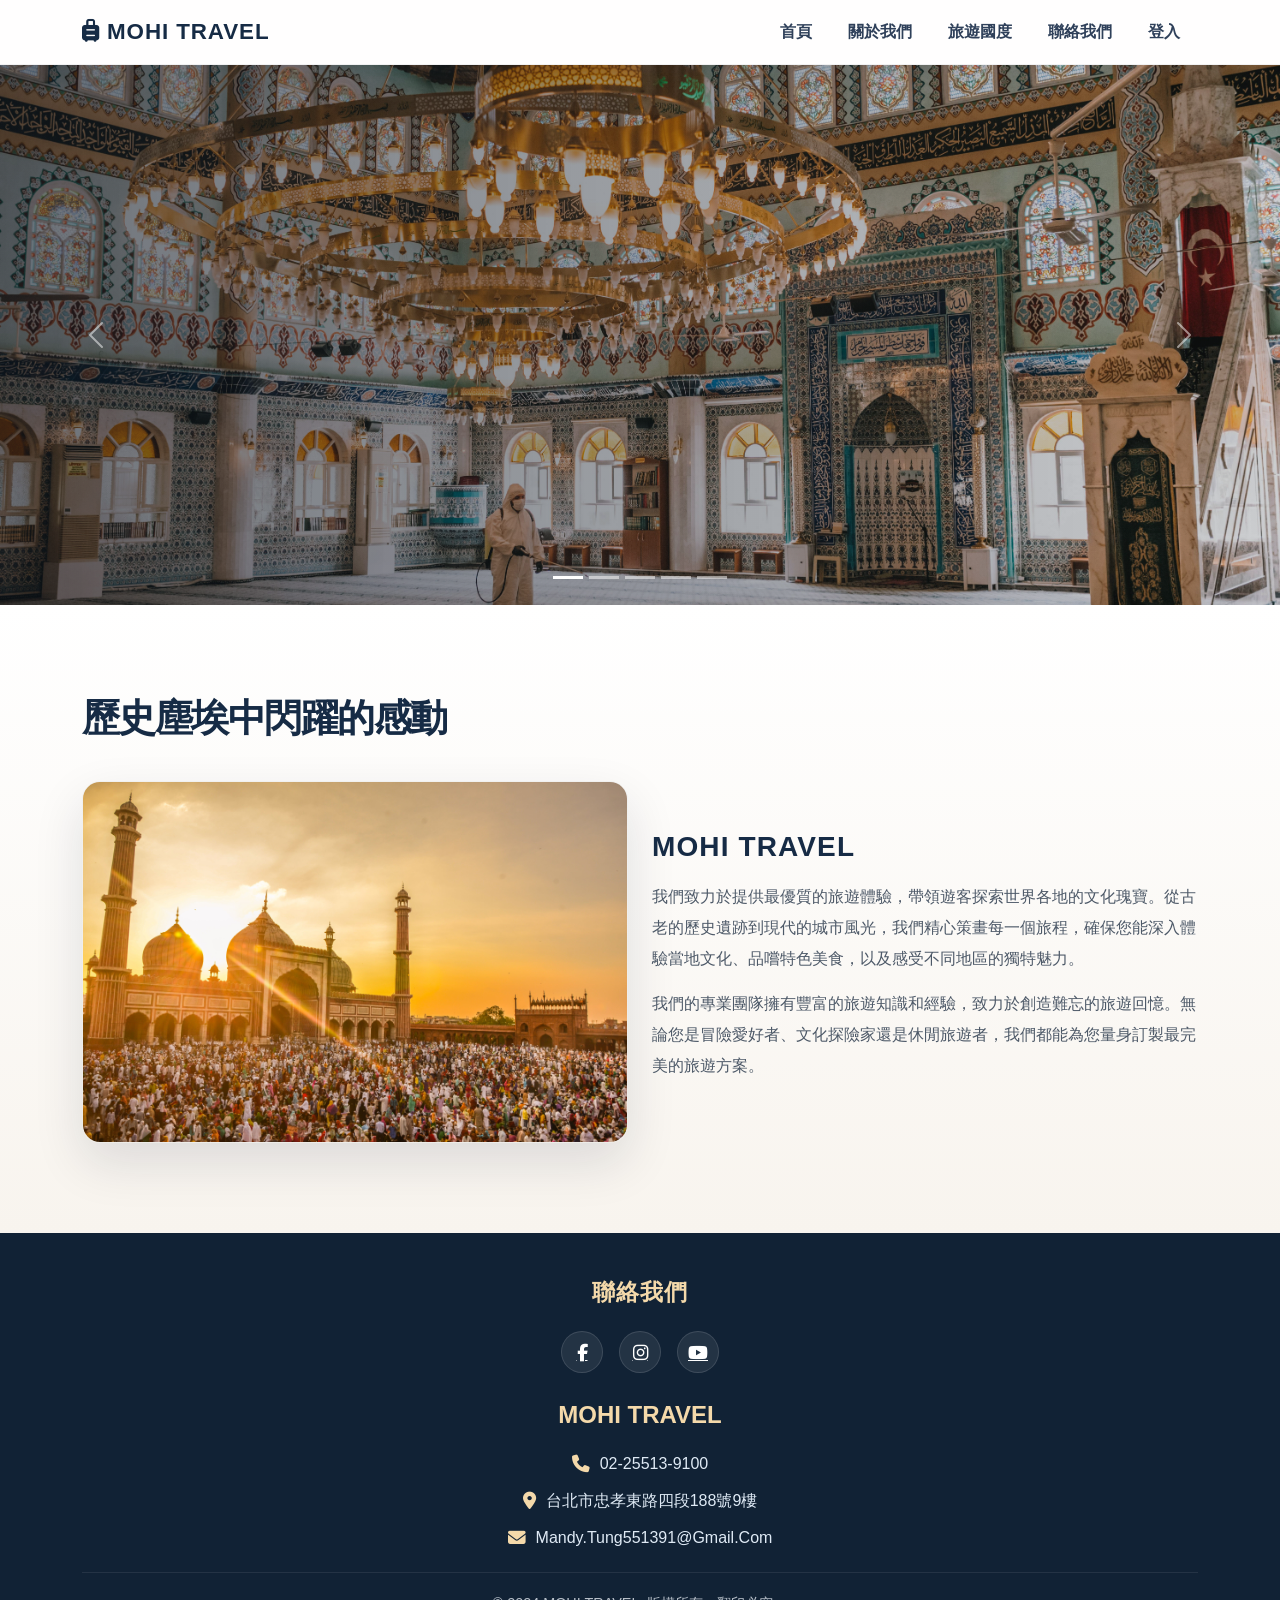
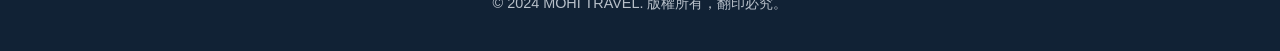
<file: about.html>
<!DOCTYPE html>
<html lang="zh-TW">
<head>
    <meta charset="UTF-8">
    <meta name="viewport" content="width=device-width, initial-scale=1.0">
    <title>MOHI TRAVEL - 旅遊世界</title>
    <!-- Bootstrap CSS -->
    <link href="css/bootstrap.min.css" rel="stylesheet">
    <!-- Icons CSS -->
    <link rel="stylesheet" href="css/icons.css">
    <!-- Custom Styles -->
    <link rel="stylesheet" href="css/style.css">
    <!-- Google tag (gtag.js) -->
    <script async src="https://www.googletagmanager.com/gtag/js?id=G-MBJXNG1E0V"></script>
    <script async src="https://www.googletagmanager.com/gtag/js?id=AW-18338762550"></script>
    <script>
        window.dataLayer = window.dataLayer || [];
        function gtag(){dataLayer.push(arguments);}
        gtag('js', new Date());
        gtag('config', 'G-MBJXNG1E0V');
        gtag('config', 'AW-18338762550');
    </script>
    
    </script>
</head>
<body>
    <!-- Navigation Bar -->
    <nav class="navbar navbar-expand-lg navbar-light sticky-top">
        <div class="container">
            <a class="navbar-brand" href="index.html">
                <i class="fas fa-suitcase-rolling"></i> MOHI TRAVEL
            </a>
            <button class="navbar-toggler" type="button" data-bs-toggle="collapse" data-bs-target="#navbarNav">
                <span class="navbar-toggler-icon"></span>
            </button>
            <div class="collapse navbar-collapse" id="navbarNav">
                <ul class="navbar-nav ms-auto">
                    <li class="nav-item">
                        <a class="nav-link" href="#home">首頁</a>
                    </li>
                    <li class="nav-item">
                        <a class="nav-link" href="#about">關於我們</a>
                    </li>
                    <li class="nav-item">
                        <a class="nav-link" href="#products">旅遊國度</a>
                    </li>
                    <li class="nav-item">
                        <a class="nav-link" href="#contact">聯絡我們</a>
                    </li>
                    <li class="nav-item">
                        <a class="nav-link" href="#login">登入</a>
                    </li>
                </ul>
            </div>
        </div>
    </nav>

    <!-- Carousel Section -->
    <section id="home" class="carousel-section">
        <div id="carouselExampleIndicators" class="carousel slide" data-bs-ride="carousel">
            <div class="carousel-indicators">
                <button type="button" data-bs-target="#carouselExampleIndicators" data-bs-slide-to="0" class="active"></button>
                <button type="button" data-bs-target="#carouselExampleIndicators" data-bs-slide-to="1"></button>
                <button type="button" data-bs-target="#carouselExampleIndicators" data-bs-slide-to="2"></button>
                <button type="button" data-bs-target="#carouselExampleIndicators" data-bs-slide-to="3"></button>
                <button type="button" data-bs-target="#carouselExampleIndicators" data-bs-slide-to="4"></button>
            </div>
            <div class="carousel-inner">
                <div class="carousel-item active">
                    <img src="images/TURKEY.jpg" class="d-block w-100" alt="土耳其">
                </div>
                           </div>
            <button class="carousel-control-prev" type="button" data-bs-target="#carouselExampleIndicators" data-bs-slide="prev">
                <span class="carousel-control-prev-icon"></span>
            </button>
            <button class="carousel-control-next" type="button" data-bs-target="#carouselExampleIndicators" data-bs-slide="next">
                <span class="carousel-control-next-icon"></span>
            </button>
        </div>
    </section>

    <!-- About Section -->
    <section id="about" class="about-section">
        <div class="container">
            <h2 class="about-title">歷史塵埃中閃躍的感動</h2>
            <div class="row align-items-center">
                <div class="col-lg-6 mb-4 mb-lg-0">
                    <img src="images/pexels-rayn-l-1656184-3163677.jpg" alt="關於我們" class="img-fluid about-image">
                </div>
                <div class="col-lg-6">
                    <div class="about-text">
                        <h3>MOHI TRAVEL</h3>
                        <p>
                            我們致力於提供最優質的旅遊體驗，帶領遊客探索世界各地的文化瑰寶。從古老的歷史遺跡到現代的城市風光，我們精心策畫每一個旅程，確保您能深入體驗當地文化、品嚐特色美食，以及感受不同地區的獨特魅力。
                        </p>
                        <p>
                            我們的專業團隊擁有豐富的旅遊知識和經驗，致力於創造難忘的旅遊回憶。無論您是冒險愛好者、文化探險家還是休閒旅遊者，我們都能為您量身訂製最完美的旅遊方案。
                        </p>
                    </div>
                </div>
            </div>
        </div>
    </section>

    <!-- Footer -->
    <footer id="contact" class="footer">
        <div class="container">
            <h3 class="footer-title">聯絡我們</h3>
            
            <!-- Social Icons -->
            <div class="social-icons">
                <a href="https://facebook.com" target="_blank" title="Facebook">
                    <i class="fab fa-facebook-f"></i>
                </a>
                <a href="https://instagram.com" target="_blank" title="Instagram">
                    <i class="fab fa-instagram"></i>
                </a>
                <a href="https://youtube.com" target="_blank" title="YouTube">
                    <i class="fab fa-youtube"></i>
                </a>
            </div>

            <!-- Contact Information -->
            <div class="contact-info">
                <h4 style="color: #2c5aa0; font-weight: bold; margin-bottom: 20px;">MOHI TRAVEL</h4>
                
                <div class="contact-item">
                    <i class="fas fa-phone"></i>
                    <span>02-25513-9100</span>
                </div>
                
                <div class="contact-item">
                    <i class="fas fa-map-marker-alt"></i>
                    <span>台北市忠孝東路四段188號9樓</span>
                </div>
                
                <div class="contact-item">
                    <i class="fas fa-envelope"></i>
                    <span>Mandy.Tung551391@Gmail.Com</span>
                </div>
            </div>

            <!-- Copyright -->
            <div class="copyright">
                <p>&copy; 2024 MOHI TRAVEL. 版權所有，翻印必究。</p>
            </div>
        </div>
    </footer>

    <!-- Bootstrap JS -->
    <script src="js/bootstrap.bundle.min.js"></script>
</body>
</html>
</file>
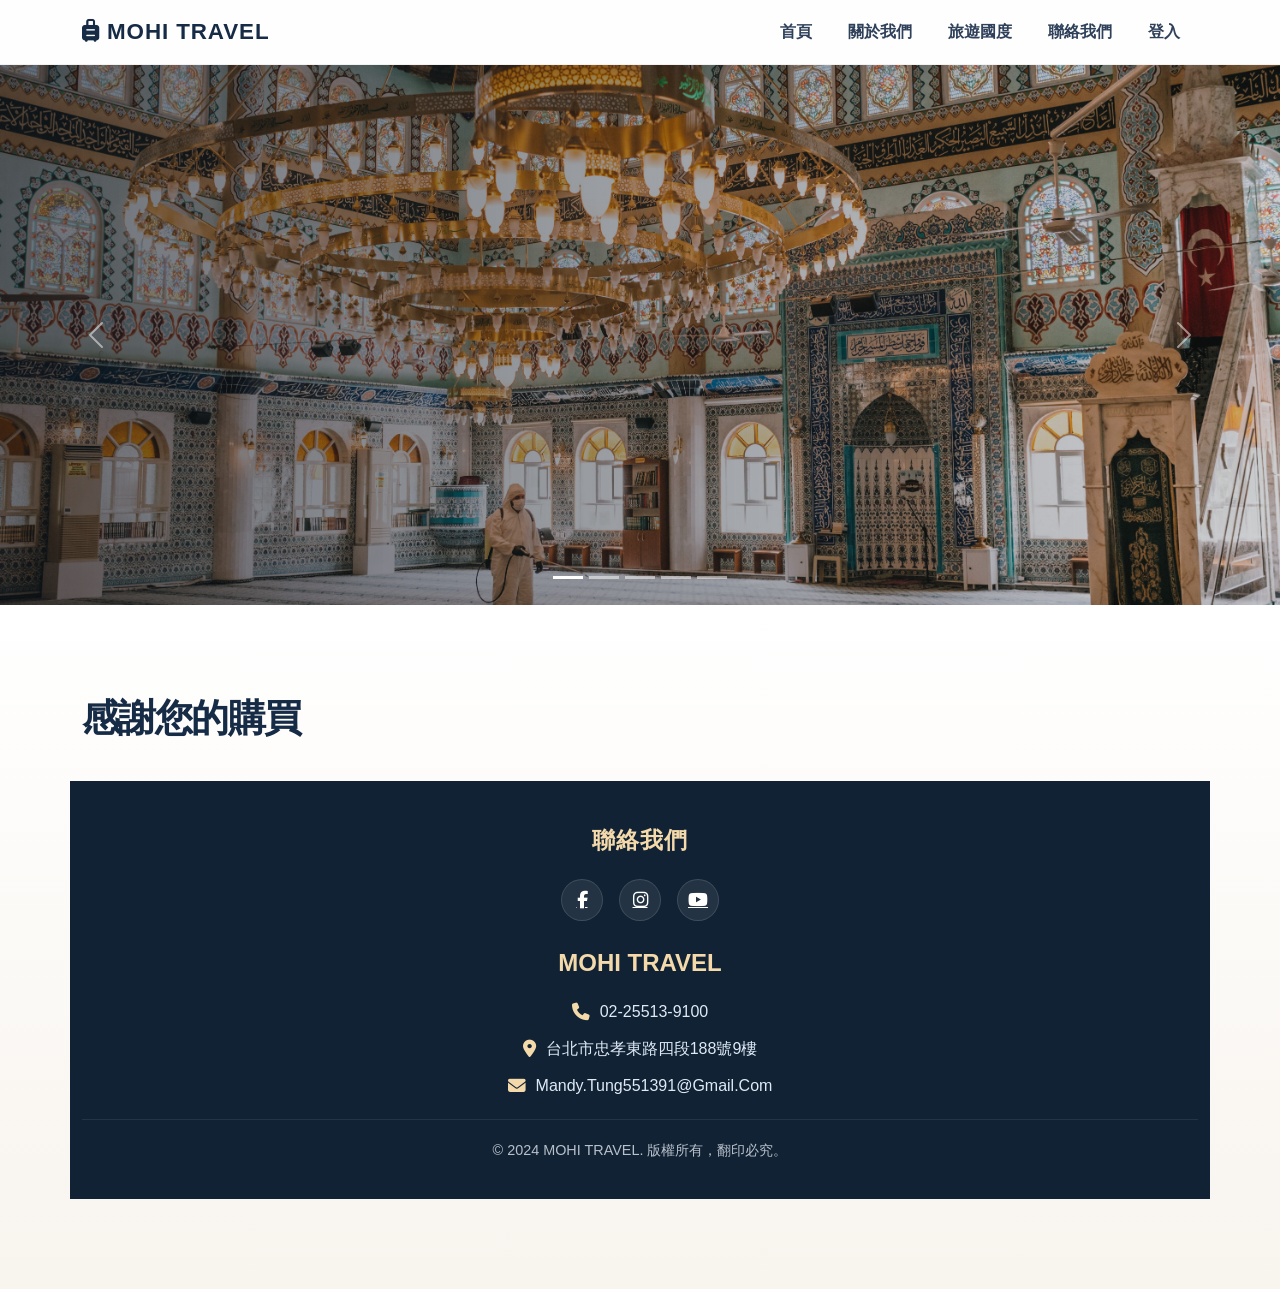
<file: goal.html>
<!DOCTYPE html>
<html lang="zh-TW">
<head>
    <meta charset="UTF-8">
    <meta name="viewport" content="width=device-width, initial-scale=1.0">
    <title>MOHI TRAVEL - 旅遊世界</title>
    <!-- Bootstrap CSS -->
    <link href="css/bootstrap.min.css" rel="stylesheet">
    <!-- Icons CSS -->
    <link rel="stylesheet" href="css/icons.css">
    <!-- Custom Styles -->
    <link rel="stylesheet" href="css/style.css">
    <!-- Google tag (gtag.js) -->
    <script async src="https://www.googletagmanager.com/gtag/js?id=G-MBJXNG1E0V"></script>
    <script async src="https://www.googletagmanager.com/gtag/js?id=AW-18338762550"></script>
    <script>
        window.dataLayer = window.dataLayer || [];
        function gtag(){dataLayer.push(arguments);}
        gtag('js', new Date());
        gtag('config', 'G-MBJXNG1E0V');
        gtag('config', 'AW-18338762550');
    </script>
    <!-- Event snippet for 完成購買(goal.html) conversion page -->
    <script>
      gtag('event', 'conversion', {
          'send_to': 'AW-18338762550/ZsiRCMu7kdccELaezahE',
          'value': 1.0,
          'currency': 'TWD',
          'transaction_id': ''
          // 'new_customer': true /* calculate dynamically, populate with true/false */,
      });
    </script>
</head>
<body>
    <!-- Navigation Bar -->
    <nav class="navbar navbar-expand-lg navbar-light sticky-top">
        <div class="container">
            <a class="navbar-brand" href="index.html">
                <i class="fas fa-suitcase-rolling"></i> MOHI TRAVEL
            </a>
            <button class="navbar-toggler" type="button" data-bs-toggle="collapse" data-bs-target="#navbarNav">
                <span class="navbar-toggler-icon"></span>
            </button>
            <div class="collapse navbar-collapse" id="navbarNav">
                <ul class="navbar-nav ms-auto">
                    <li class="nav-item">
                        <a class="nav-link" href="#home">首頁</a>
                    </li>
                    <li class="nav-item">
                        <a class="nav-link" href="about.html">關於我們</a>
                    </li>
                    <li class="nav-item">
                        <a class="nav-link" href="#products">旅遊國度</a>
                    </li>
                    <li class="nav-item">
                        <a class="nav-link" href="#contact">聯絡我們</a>
                    </li>
                    <li class="nav-item">
                        <a class="nav-link" href="#login">登入</a>
                    </li>
                </ul>
            </div>
        </div>
    </nav>

    <!-- Carousel Section -->
    <section id="home" class="carousel-section">
        <div id="carouselExampleIndicators" class="carousel slide" data-bs-ride="carousel">
            <div class="carousel-indicators">
                <button type="button" data-bs-target="#carouselExampleIndicators" data-bs-slide-to="0" class="active"></button>
                <button type="button" data-bs-target="#carouselExampleIndicators" data-bs-slide-to="1"></button>
                <button type="button" data-bs-target="#carouselExampleIndicators" data-bs-slide-to="2"></button>
                <button type="button" data-bs-target="#carouselExampleIndicators" data-bs-slide-to="3"></button>
                <button type="button" data-bs-target="#carouselExampleIndicators" data-bs-slide-to="4"></button>
            </div>
            <div class="carousel-inner">
                <div class="carousel-item active">
                    <img src="images/TURKEY.jpg" class="d-block w-100" alt="土耳其">
                </div>
                           </div>
            <button class="carousel-control-prev" type="button" data-bs-target="#carouselExampleIndicators" data-bs-slide="prev">
                <span class="carousel-control-prev-icon"></span>
            </button>
            <button class="carousel-control-next" type="button" data-bs-target="#carouselExampleIndicators" data-bs-slide="next">
                <span class="carousel-control-next-icon"></span>
            </button>
        </div>
    </section>

    <!-- About Section -->
    <section id="about" class="about-section">
        <div class="container">
            <h2 class="about-title">感謝您的購買</h2>
            <div class="row align-items-center">
               

    <!-- Footer -->
    <footer id="contact" class="footer">
        <div class="container">
            <h3 class="footer-title">聯絡我們</h3>
            
            <!-- Social Icons -->
            <div class="social-icons">
                <a href="https://facebook.com" target="_blank" title="Facebook">
                    <i class="fab fa-facebook-f"></i>
                </a>
                <a href="https://instagram.com" target="_blank" title="Instagram">
                    <i class="fab fa-instagram"></i>
                </a>
                <a href="https://youtube.com" target="_blank" title="YouTube">
                    <i class="fab fa-youtube"></i>
                </a>
            </div>

            <!-- Contact Information -->
            <div class="contact-info">
                <h4 style="color: #2c5aa0; font-weight: bold; margin-bottom: 20px;">MOHI TRAVEL</h4>
                
                <div class="contact-item">
                    <i class="fas fa-phone"></i>
                    <span>02-25513-9100</span>
                </div>
                
                <div class="contact-item">
                    <i class="fas fa-map-marker-alt"></i>
                    <span>台北市忠孝東路四段188號9樓</span>
                </div>
                
                <div class="contact-item">
                    <i class="fas fa-envelope"></i>
                    <span>Mandy.Tung551391@Gmail.Com</span>
                </div>
            </div>

            <!-- Copyright -->
            <div class="copyright">
                <p>&copy; 2024 MOHI TRAVEL. 版權所有，翻印必究。</p>
            </div>
        </div>
    </footer>

    <!-- Bootstrap JS -->
    <script src="js/bootstrap.bundle.min.js"></script>
</body>
</html>
</file>
<file: css/style.css>
/* General Styles */
body {
    font-family: 'Microsoft YaHei', Arial, sans-serif;
    background: #f6f2eb;
    color: #1e2430;
    line-height: 1.7;
}

img {
    max-width: 100%;
}

.section-tag {
    display: inline-block;
    letter-spacing: 0.18em;
    text-transform: uppercase;
    font-size: 0.72rem;
    color: #b9925b;
    font-weight: 700;
    margin-bottom: 16px;
}

/* Navigation Bar */
.navbar {
    background: rgba(255, 255, 255, 0.92);
    backdrop-filter: blur(10px);
    border-bottom: 1px solid rgba(30, 36, 48, 0.06);
    box-shadow: 0 8px 24px rgba(18, 31, 50, 0.04);
}

.navbar-brand {
    font-weight: 700;
    font-size: 1.4rem;
    color: #162b45 !important;
    letter-spacing: 0.04em;
}

.nav-link {
    color: #2f405a !important;
    font-weight: 600;
    margin: 0 10px;
    position: relative;
}

.nav-link:hover {
    color: #b9925b !important;
}

/* Carousel */
.carousel-section {
    position: relative;
    background: #fff;
}

.carousel-item {
    height: 540px;
}

.carousel-item img {
    height: 100%;
    object-fit: cover;
    filter: saturate(1.08) contrast(1.04);
}

.carousel::before {
    content: "";
    position: absolute;
    inset: 0;
    background: linear-gradient(90deg, rgba(9, 17, 28, 0.6), rgba(9, 17, 28, 0.2));
    z-index: 1;
    pointer-events: none;
}

.carousel-overlay {
    position: absolute;
    inset: 0;
    display: flex;
    align-items: center;
    justify-content: center;
    z-index: 2;
    pointer-events: none;
}

.carousel-overlay > * {
    pointer-events: auto;
}

.carousel-overlay .content-box {
    max-width: 760px;
    text-align: center;
    color: #fff;
    padding: 56px 44px;
    border-radius: 28px;
    background: rgba(11, 24, 39, 0.22);
    border: 1px solid rgba(255, 255, 255, 0.18);
    box-shadow: 0 24px 60px rgba(0, 0, 0, 0.18);
    backdrop-filter: blur(4px);
}

.eyebrow {
    font-size: 0.76rem;
    letter-spacing: 0.28em;
    text-transform: uppercase;
    color: #f3d8aa;
    margin-bottom: 18px;
    font-weight: 700;
}

.carousel-overlay h1 {
    font-size: clamp(2.2rem, 4vw, 4.2rem);
    line-height: 1.08;
    font-weight: 700;
    letter-spacing: -0.04em;
    color: #fff;
    margin-bottom: 18px;
}

.carousel-overlay .lead {
    font-size: 1.06rem;
    max-width: 620px;
    margin: 0 auto 22px;
    color: rgba(255, 255, 255, 0.9);
}

.hero-actions {
    display: flex;
    justify-content: center;
    gap: 14px;
    flex-wrap: wrap;
}

.btn-brand {
    background: linear-gradient(135deg, #b9925b 0%, #d9b57d 100%);
    border: 0;
    color: #fff;
    border-radius: 999px;
    padding: 12px 24px;
    font-weight: 700;
    box-shadow: 0 12px 28px rgba(185, 146, 91, 0.36);
}

.btn-brand:hover {
    color: #fff;
    opacity: 0.96;
}

.btn-brand-outline {
    border: 1px solid rgba(255, 255, 255, 0.45);
    border-radius: 999px;
    color: #fff;
    padding: 12px 24px;
    font-weight: 600;
}

/* About Section */
.about-section {
    padding: 90px 0;
    background: linear-gradient(180deg, #fff 0%, #f8f4ee 100%);
}

.about-title {
    color: #162b45;
    font-size: clamp(2rem, 3vw, 2.9rem);
    font-weight: 700;
    margin-bottom: 40px;
    letter-spacing: -0.04em;
}

.about-image {
    border-radius: 18px;
    box-shadow: 0 20px 50px rgba(17, 27, 48, 0.12);
    border: 1px solid rgba(22, 43, 69, 0.05);
}

.about-text h3 {
    color: #162b45;
    font-weight: 700;
    margin-bottom: 18px;
    letter-spacing: 0.04em;
}

.about-text p {
    color: #4d5968;
    line-height: 1.9;
    font-size: 1.02rem;
    margin-bottom: 14px;
}

.line-button {
    display: inline-flex;
    align-items: center;
    justify-content: center;
    padding: 8px 14px;
    border-radius: 12px;
    background: #f6f9fc;
    border: 1px solid rgba(22, 43, 69, 0.08);
    box-shadow: 0 10px 24px rgba(22, 43, 69, 0.04);
}

/* Product Section */
.products-section {
    padding: 90px 0 70px;
    background: #f3efe9;
}

.products-title {
    color: #162b45;
    font-size: clamp(2rem, 3vw, 2.9rem);
    font-weight: 700;
    margin-bottom: 42px;
    letter-spacing: -0.04em;
}

.product-card {
    border-radius: 18px;
    overflow: hidden;
    box-shadow: 0 18px 34px rgba(17, 27, 48, 0.06);
    background: #fff;
    transition: transform 0.28s ease, box-shadow 0.28s ease;
    height: 100%;
    border: 1px solid rgba(17, 27, 48, 0.04);
}

.product-card:hover {
    transform: translateY(-8px);
    box-shadow: 0 24px 44px rgba(17, 27, 48, 0.10);
}

.product-card-img {
    height: 240px;
    object-fit: cover;
}

.product-card-body {
    padding: 20px 18px 22px;
    text-align: left;
}

.product-country {
    display: inline-block;
    font-size: 0.72rem;
    letter-spacing: 0.18em;
    text-transform: uppercase;
    color: #b9925b;
    font-weight: 700;
    margin-bottom: 10px;
}

.product-card-title {
    font-weight: 700;
    font-size: 1.18rem;
    color: #162b45;
    margin-bottom: 10px;
    line-height: 1.5;
}

.product-card-text {
    color: #5d6574;
    font-size: 0.94rem;
    line-height: 1.75;
    margin-bottom: 0;
}

/* Footer */
.footer {
    background: #112235;
    color: #edf2f8;
    padding: 46px 0 20px;
    margin-top: 0;
}

.footer-title {
    color: #f4d9aa;
    font-weight: 700;
    font-size: 1.45rem;
    text-align: center;
    margin-bottom: 24px;
    letter-spacing: 0.04em;
}

.social-icons {
    display: flex;
    justify-content: center;
    gap: 16px;
    margin-bottom: 28px;
}

.social-icons a {
    display: inline-flex;
    align-items: center;
    justify-content: center;
    width: 42px;
    height: 42px;
    background-color: rgba(255, 255, 255, 0.08);
    border: 1px solid rgba(255, 255, 255, 0.12);
    border-radius: 50%;
    color: #fff;
    font-size: 1.1rem;
    transition: all 0.2s ease;
}

.social-icons a:hover {
    background: #b9925b;
    border-color: transparent;
    text-decoration: none;
}

.contact-info {
    text-align: center;
    color: #edf2f8;
    margin-bottom: 20px;
}

.contact-info h4 {
    color: #f4d9aa !important;
    font-weight: 700;
    margin-bottom: 20px;
}

.contact-item {
    display: flex;
    align-items: center;
    justify-content: center;
    gap: 10px;
    margin: 10px 0;
    color: #dfeaf5;
}

.contact-item i {
    font-size: 1.1rem;
    color: #f4d9aa;
}

.copyright {
    text-align: center;
    padding-top: 18px;
    border-top: 1px solid rgba(255, 255, 255, 0.08);
    color: rgba(237, 242, 248, 0.76);
    margin-top: 20px;
    font-size: 0.9rem;
}

@media (max-width: 768px) {
    .carousel-item {
        height: 440px;
    }

    .carousel-overlay .content-box {
        padding: 32px 22px;
    }

    .hero-actions {
        flex-direction: column;
    }

    .btn-brand,
    .btn-brand-outline {
        width: 100%;
    }
}
</file>
<file: css/icons.css>
/* Font Awesome Icons */
@import url('https://cdnjs.cloudflare.com/ajax/libs/font-awesome/6.4.0/css/all.min.css');
</file>
